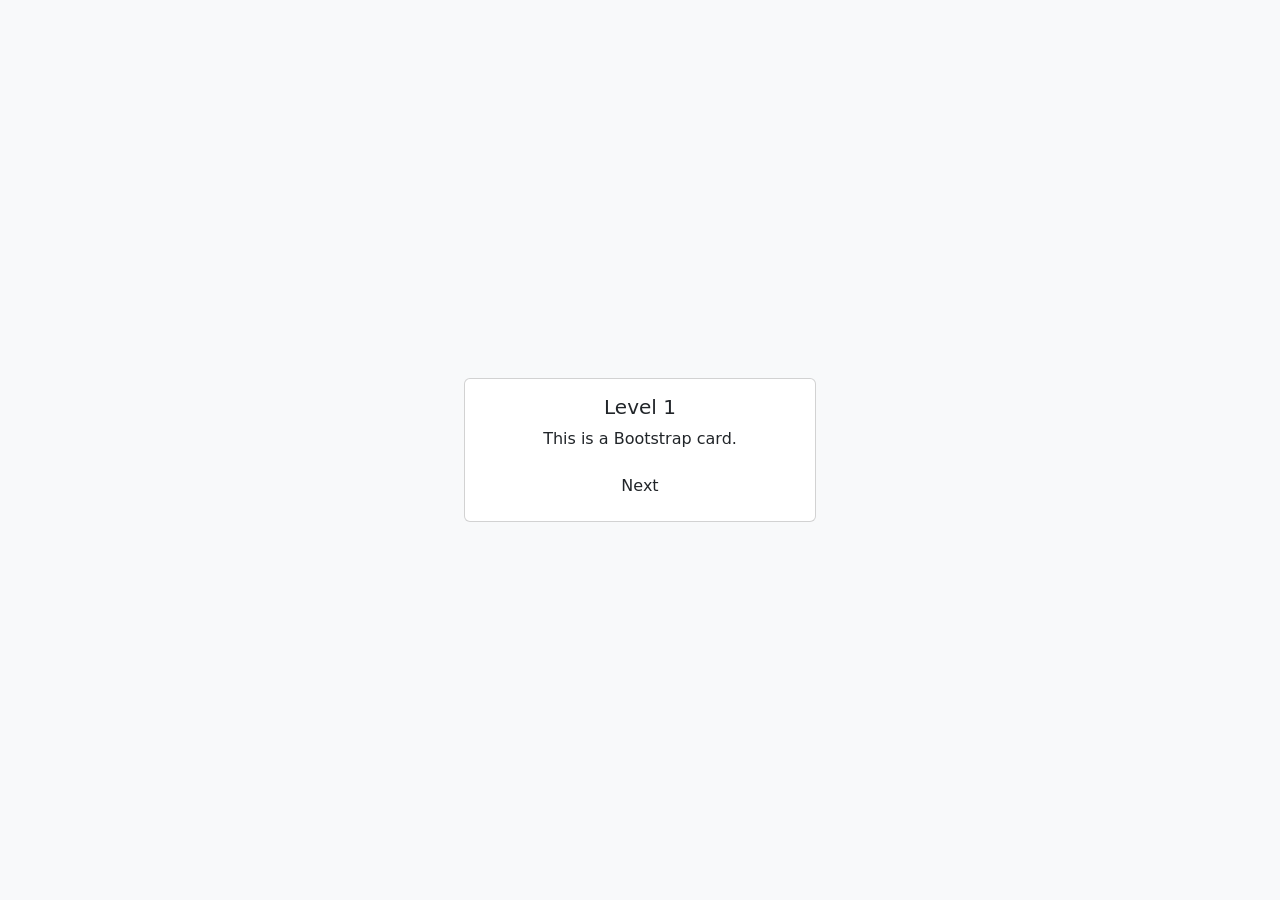
<file: index.html>
<!DOCTYPE html>
<html>
<head>
    <title>Level 1</title>
    <link href="https://cdn.jsdelivr.net/npm/bootstrap@5.3.2/dist/css/bootstrap.min.css" rel="stylesheet">
</head>
<body class="d-flex justify-content-center align-items-center vh-100 bg-light">

<div class="card text-center" style="width: 22rem;">
    <div class="card-body">
        <h5 class="card-title">Level 1</h5>
        <p class="card-text"> This is a Bootstrap card.</p>
       
        <a href="css_styling.html" class ="btn btn-grey">Next</a>
    </div>
</div>

</body>
</html>
</file>
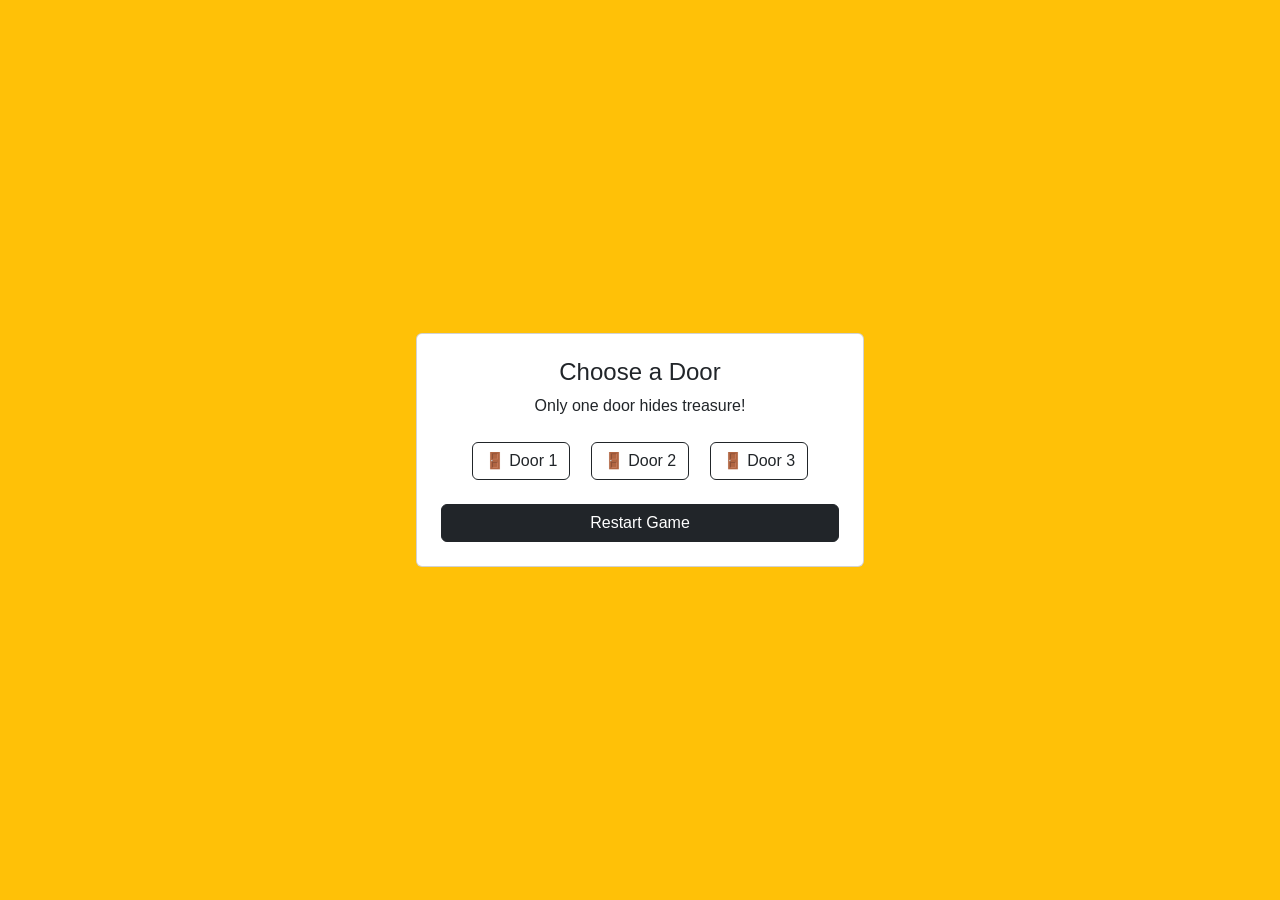
<file: condition.html>
<!DOCTYPE html>
<html>
<head>
    <title>Level 6 - Treasure Hunt</title>
    <link href="https://cdn.jsdelivr.net/npm/bootstrap@5.3.2/dist/css/bootstrap.min.css" rel="stylesheet">
    <link rel="stylesheet" href="style.css">
</head>
<body class="bg-warning d-flex justify-content-center align-items-center vh-100">

<div class="card text-center p-4" style="width: 28rem;">
    <h4>Choose a Door</h4>
    <p>Only one door hides treasure!</p>

    <div>
        <button class="btn btn-outline-dark m-2" onclick="chooseDoor(1)">🚪 Door 1</button>
        <button class="btn btn-outline-dark m-2" onclick="chooseDoor(2)">🚪 Door 2</button>
        <button class="btn btn-outline-dark m-2" onclick="chooseDoor(3)">🚪 Door 3</button>
    </div>

    <div id="result"></div>

    <a href="index.html" class="btn btn-dark mt-3">Restart Game</a>
</div>

<script src="script.js"></script>
</body>
</html>
</file>
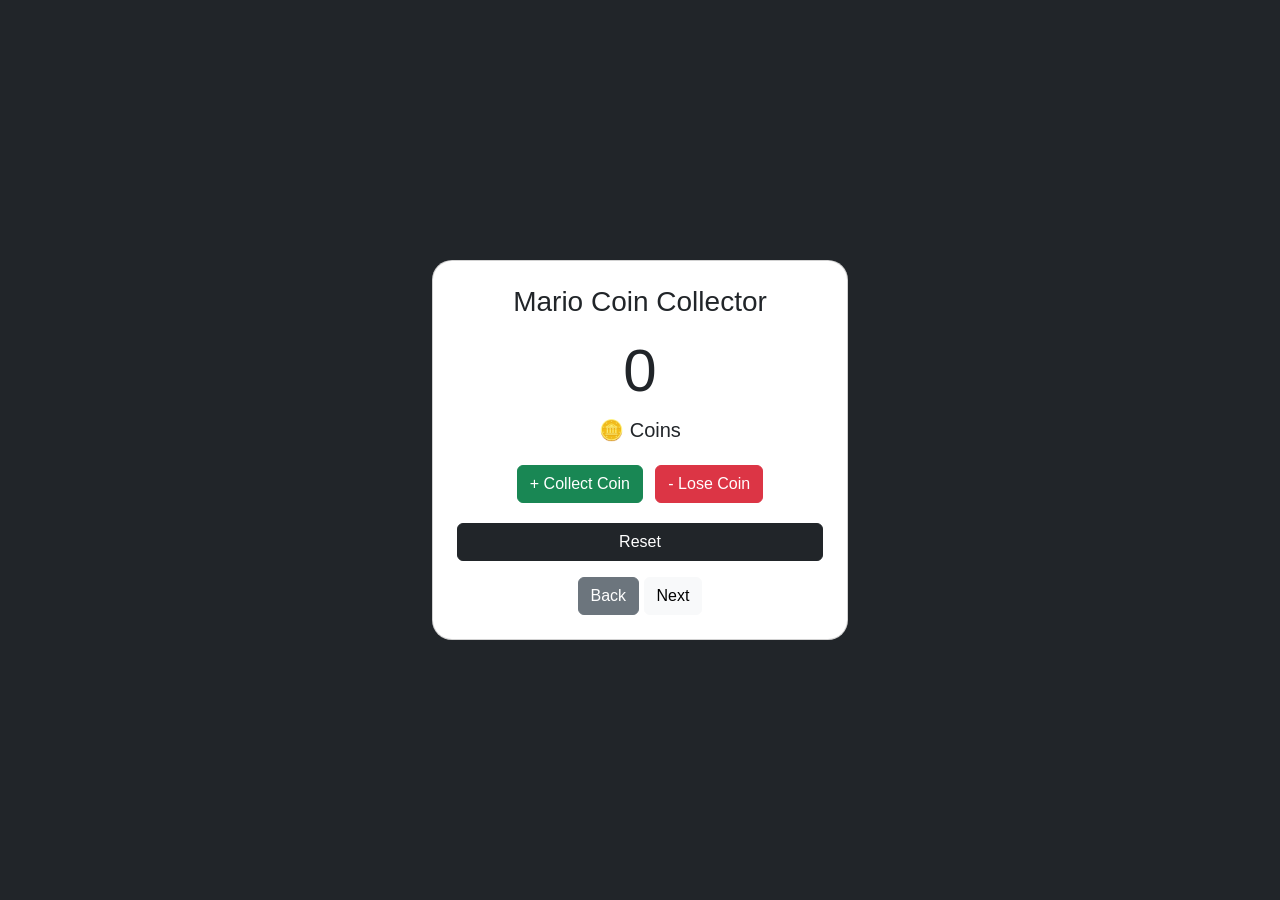
<file: counter.html>
<!DOCTYPE html>
<html>
<head>
    <title>Level 5 - Mario Coin Collector</title>
    <link href="https://cdn.jsdelivr.net/npm/bootstrap@5.3.2/dist/css/bootstrap.min.css" rel="stylesheet">
    <link rel="stylesheet" href="style.css">
</head>
<body class="bg-primary d-flex justify-content-center align-items-center vh-100 bg-dark">

<div class="card text-center p-4 bg-white" style="width: 26rem; border-radius: 20px;">
    
    <h3 class="mb-3"> Mario Coin Collector </h3>

    <h1 id="coinCount" style="font-size: 60px;">0</h1>
    <p style="font-size: 20px;">🪙 Coins</p>

    <div class="mb-3">
        <button class="btn btn-success m-1" onclick="addCoin()">+ Collect Coin</button>
        <button class="btn btn-danger m-1" onclick="removeCoin()">- Lose Coin</button>
    </div>

    <button class="btn btn-dark mb-3" onclick="resetCoins()">Reset</button>

    <div>
        <a href="form_validation.html" class="btn btn-secondary">Back</a>
        <a href="condition.html" class="btn btn-light">Next</a>
    </div>

</div>

<script src="script.js"></script>
</body>
</html>
</file>
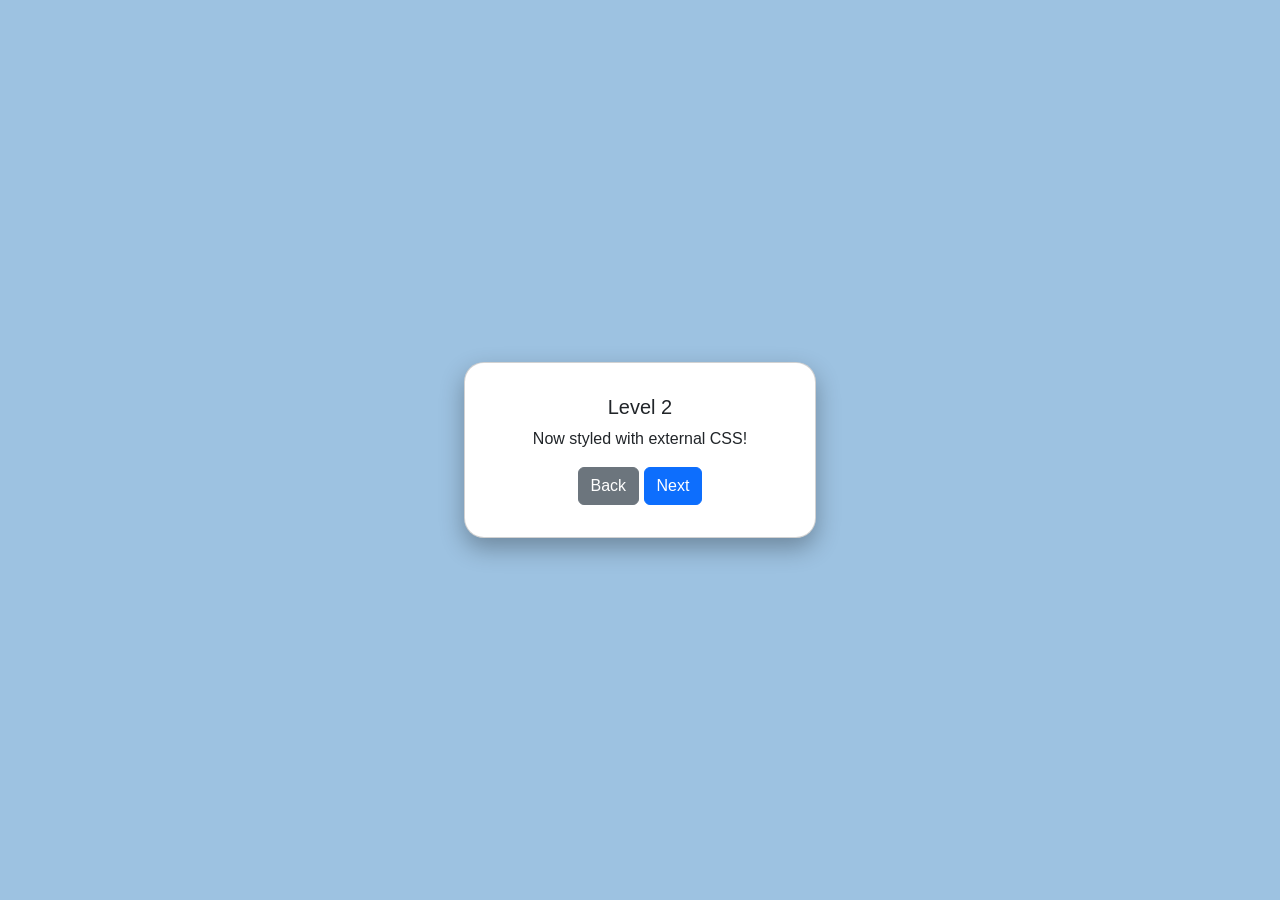
<file: css_styling.html>
<!DOCTYPE html>
<html>
<head>
    <title>Level 2</title>
    <link href="https://cdn.jsdelivr.net/npm/bootstrap@5.3.2/dist/css/bootstrap.min.css" rel="stylesheet">
    <link rel="stylesheet" href="style.css">
</head>
<body class="d-flex justify-content-center align-items-center vh-100 gradient-bg">

<div class="card text-center p-3 custom-card" style="width: 22rem;">
    <div class="card-body">
        <h5 class="card-title">Level 2</h5>
        <p class="card-text">Now styled with external CSS!</p>
        <a href="page.html" class="btn btn-secondary btn-hover">Back</a>
        <a href="java_script_events.html" class="btn btn-primary btn-hover">Next</a>
    </div>
</div>

</body>
</html>
</file>
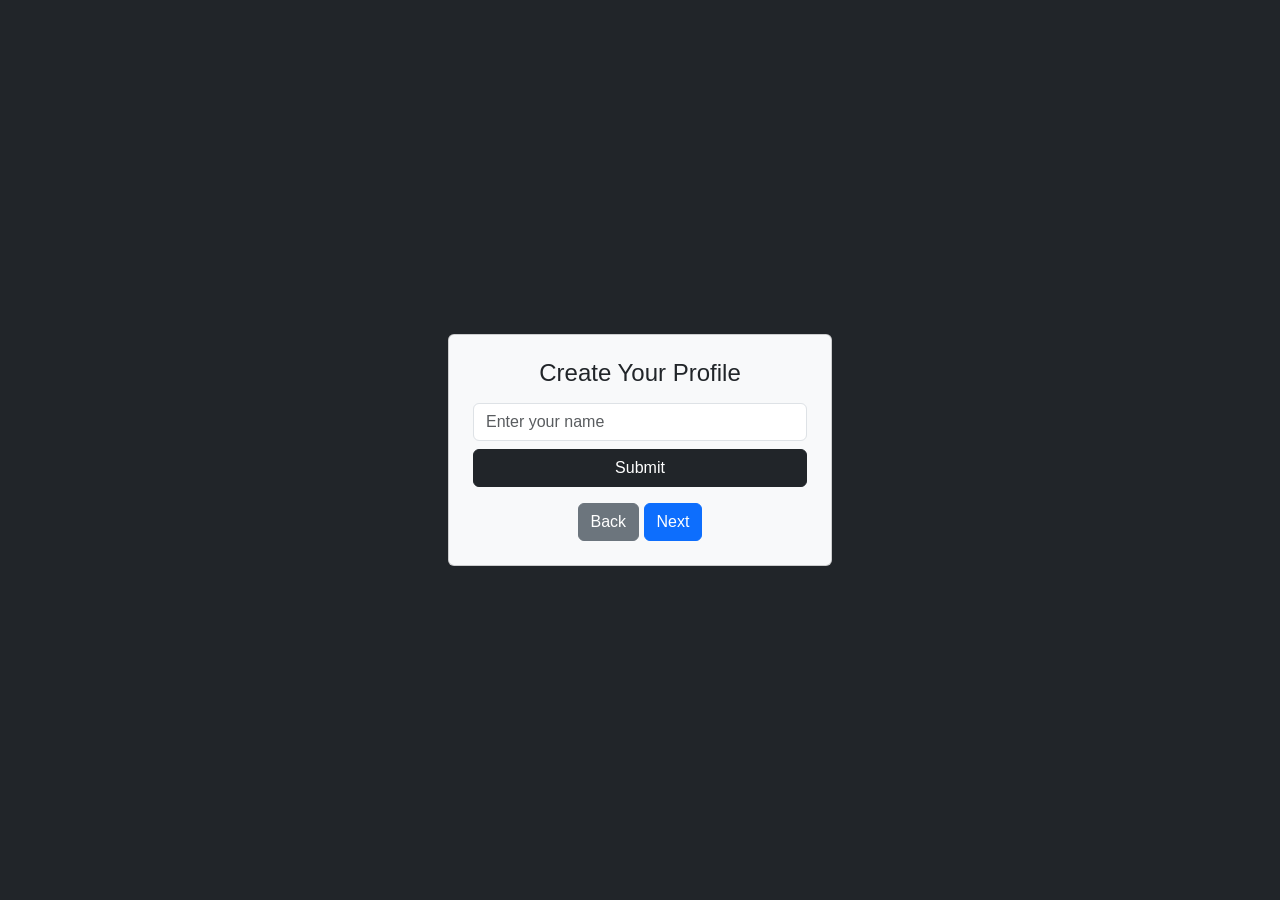
<file: form_validation.html>
<!DOCTYPE html>
<html>
<head>
    <title>Level 4 - Profile Setup</title>
    <link href="https://cdn.jsdelivr.net/npm/bootstrap@5.3.2/dist/css/bootstrap.min.css" rel="stylesheet">
    <link rel="stylesheet" href="style.css">
</head>
<body class="bg-dark text-white d-flex justify-content-center align-items-center vh-100">

<div class="card p-4 bg-light text-dark" style="width: 24rem;">
    <h4 class="text-center mb-3">Create Your Profile</h4>

    <input type="text" id="username" class="form-control mb-2" placeholder="Enter your name">
    <button class="btn btn-dark w-100" onclick="validateForm()">Submit</button>

    <div id="feedback"></div>

    <div class="mt-3 text-center">
        <a href="java_script_events.html" class="btn btn-secondary">Back</a>
        <a href="counter.html" class="btn btn-primary">Next</a>
    </div>
</div>

<script src="script.js"></script>
</body>
</html>
</file>
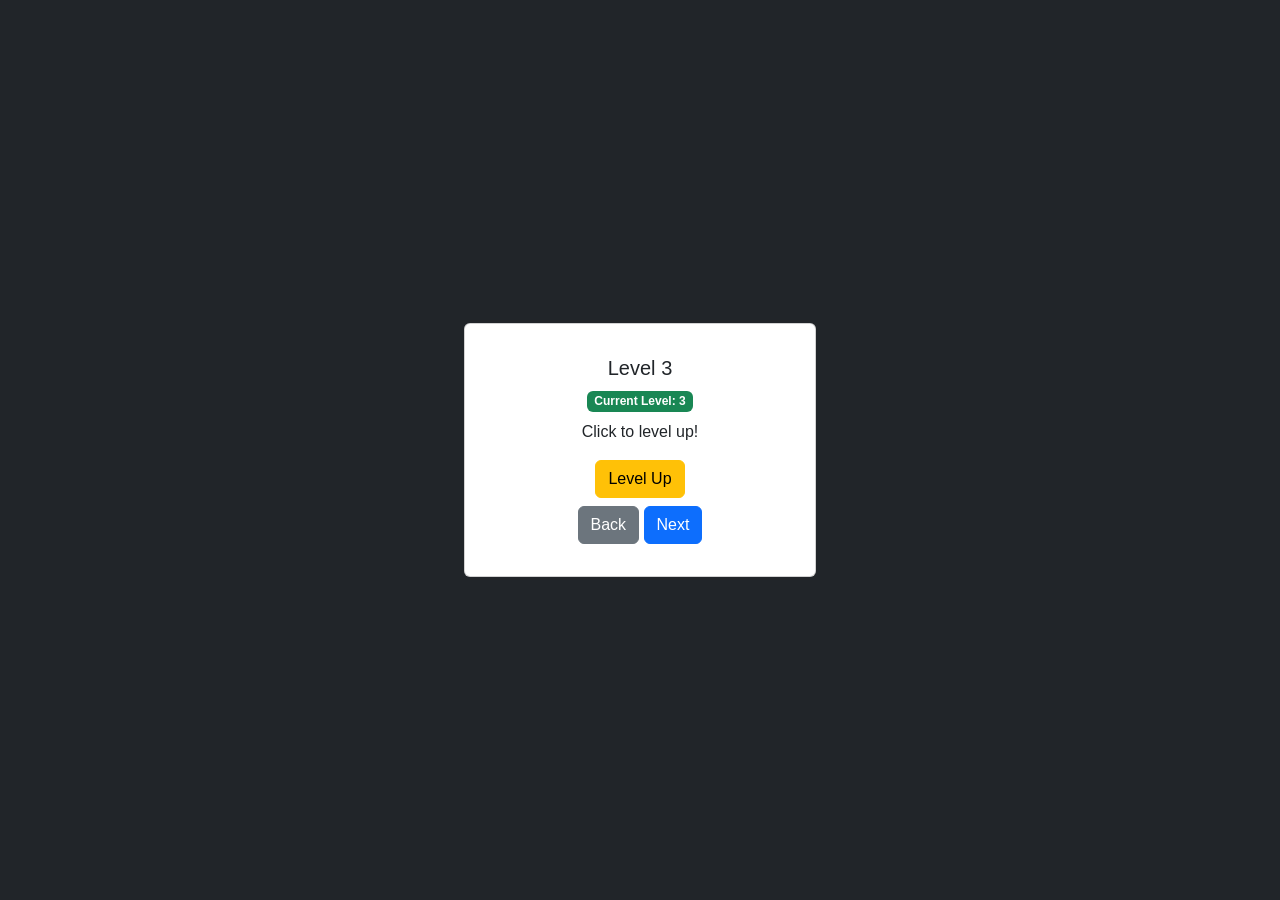
<file: java_script_events.html>
<!DOCTYPE html>
<html>
<head>
    <title>Level 3</title>
    <link href="https://cdn.jsdelivr.net/npm/bootstrap@5.3.2/dist/css/bootstrap.min.css" rel="stylesheet">
    <link rel="stylesheet" href="style.css">
</head>
<body class="d-flex justify-content-center align-items-center vh-100 bg-dark">

<div class="card text-center p-3" style="width: 22rem;">
    <div class="card-body">
        <h5>Level <span id="levelNum">3</span></h5>
        <span class="badge bg-success mb-2" id="badge">Current Level: 3</span>
        <p id="text">Click to level up!</p>

        <button class="btn btn-warning mb-2" onclick="levelUp()">Level Up</button><br>

        <a href="css_styling.html" class="btn btn-secondary">Back</a>
        <a href="form_validation.html" class="btn btn-primary">Next</a>
    </div>
</div>

<script src="script.js"></script>
</body>
</html>
</file>
<file: style.css>
body {
    font-family: Arial, sans-serif;
}

    .gradient-bg {
    background:  #9dc2e1
}

.custom-card {
    border-radius: 20px;
    box-shadow: 0 10px 25px rgba(0,0,0,0.3);
}

.btn-hover:hover {
    transform: scale(1.1);
    transition: 0.3s;
}

.success-text {
    color: green;
    font-weight: bold;
}

.error-text {
    color: red;
    font-weight: bold;
}
</file>
